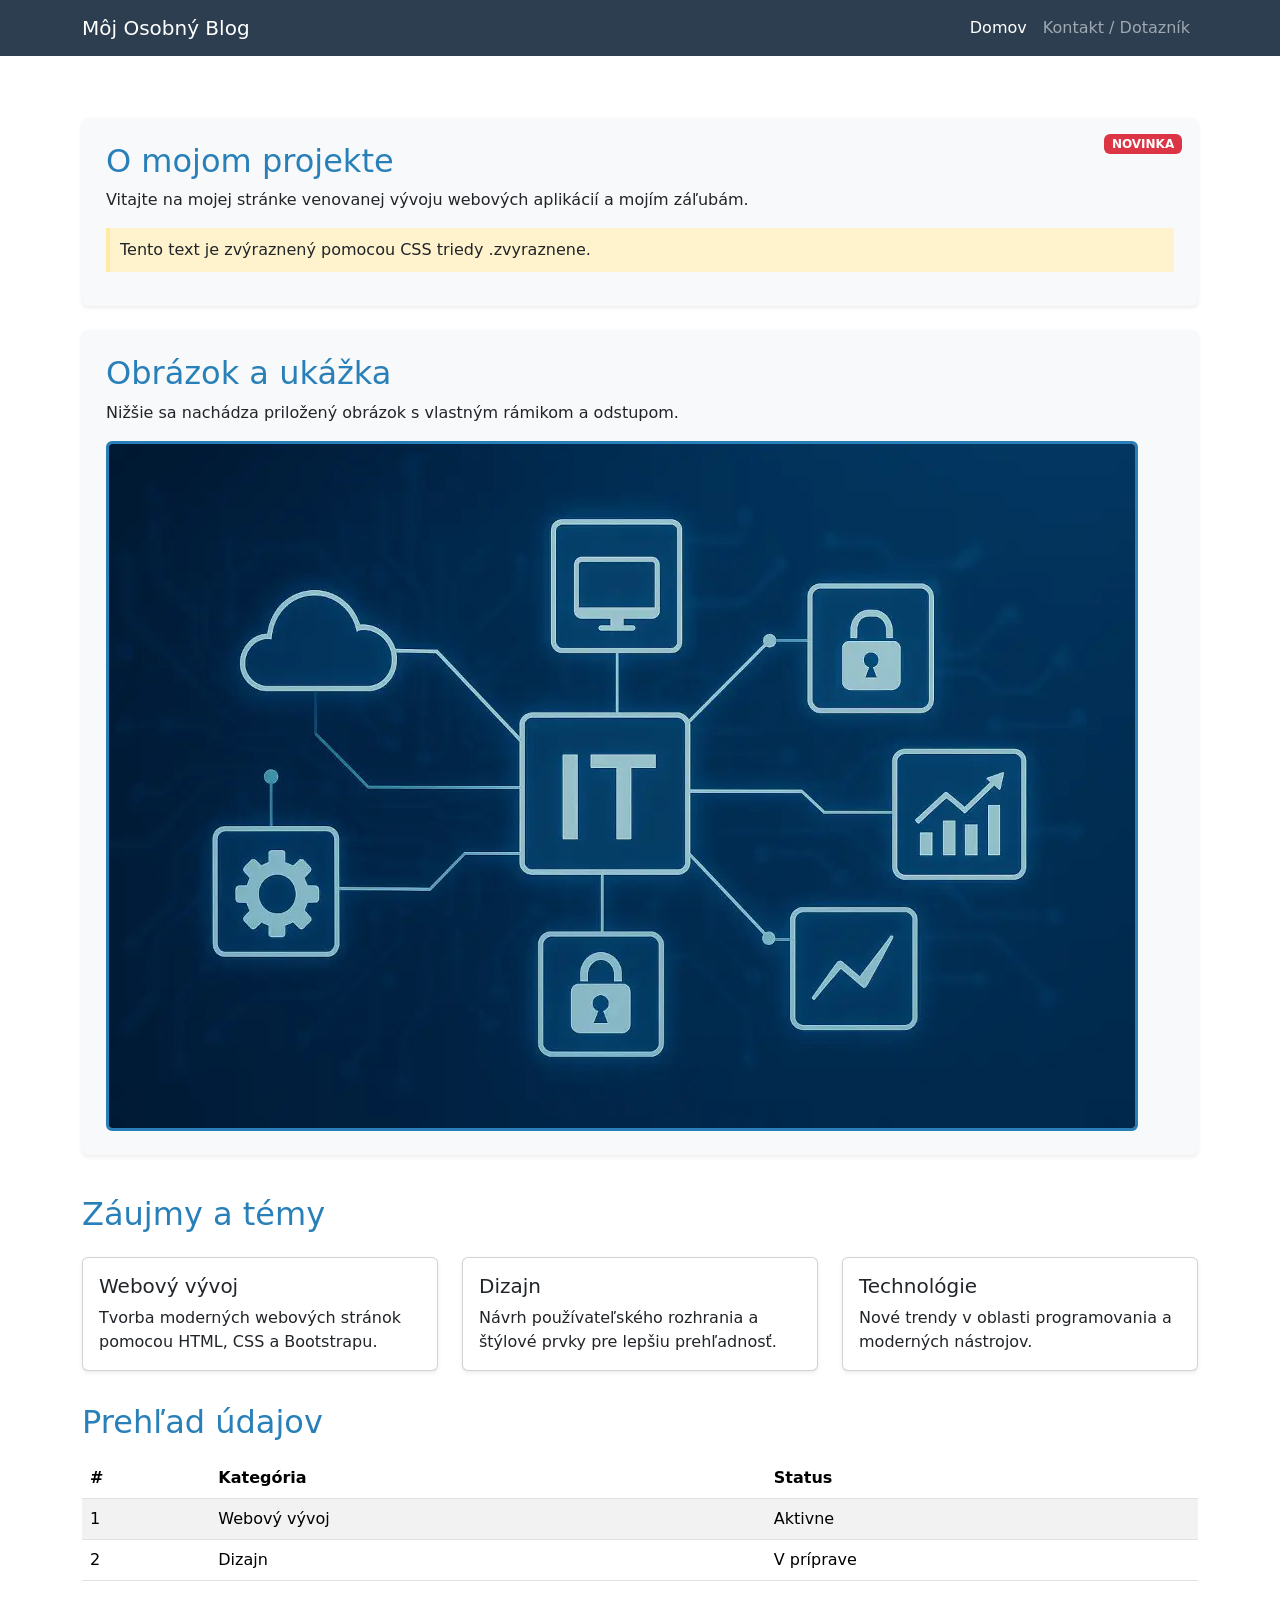
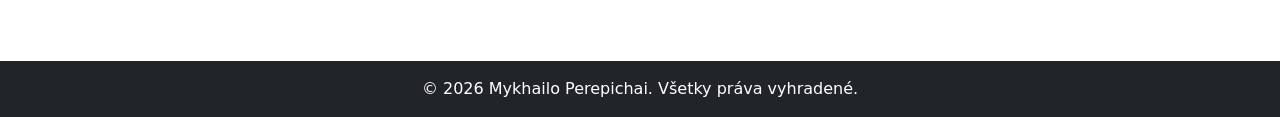
<file: ti/cv05/web/index.html>
<!doctype html>
<html lang="sk">
  <head>
    <meta charset="UTF-8" />
    <meta name="viewport" content="width=device-width, initial-scale=1.0" />
    <title>Osobný blog - Hlavná stránka</title>
    <!-- Bootstrap CSS CDN -->
    <link
      href="https://cdn.jsdelivr.net/npm/bootstrap@5.3.3/dist/css/bootstrap.min.css"
      rel="stylesheet"
    />
    <!-- Vlastné CSS (pripojené až za Bootstrapom) -->
    <link rel="stylesheet" href="css/style.css" />
  </head>
  <body>
    <!-- Komentár: Navbar (navbar, navbar-expand-md, fixed-top, bg-dark, navbar-dark) - vytvorí fixné responzívne menu na vrchu obrazovky s tmavým pozadím -->
    <nav class="navbar navbar-expand-md navbar-dark bg-dark fixed-top">
      <div class="container">
        <a class="navbar-brand" href="index.html">Môj Osobný Blog</a>
        <button
          class="navbar-toggler"
          type="button"
          data-bs-toggle="collapse"
          data-bs-target="#navbarNav"
          aria-controls="navbarNav"
          aria-expanded="false"
          aria-label="Prepnúť navigáciu"
        >
          <span class="navbar-toggler-icon"></span>
        </button>
        <div class="collapse navbar-collapse" id="navbarNav">
          <ul class="navbar-nav ms-auto">
            <li class="nav-item">
              <a class="nav-link active" href="index.html">Domov</a>
            </li>
            <li class="nav-item">
              <a class="nav-link" href="form.html">Kontakt / Dotazník</a>
            </li>
          </ul>
        </div>
      </div>
    </nav>

    <!-- Komentár: Hlavný obsah (container) - obmedzí šírku obsahu a vycentruje ho s vonkajšími okrajmi -->
    <main class="container my-5">
      <!-- Komentár: Sekcia (position-relative, p-4, mb-4, bg-light, rounded, shadow-sm) - zabezpečuje vnútorný a vonkajší odstup, svetlé pozadie, zaoblenie a tieň -->
      <section
        id="o-projekte"
        class="position-relative p-4 mb-4 bg-light rounded shadow-sm"
      >
        <span class="position-absolute top-0 end-0 m-3 badge bg-danger"
          >NOVINKA</span
        >
        <h2>O mojom projekte</h2>
        <p>
          Vitajte na mojej stránke venovanej vývoju webových aplikácií a mojím
          záľubám.
        </p>
        <p class="zvyraznene">
          Tento text je zvýraznený pomocou CSS triedy .zvyraznene.
        </p>
      </section>

      <!-- Komentár: Sekcia s obrázkom (p-4, mb-4, bg-light, rounded) -->
      <section id="hlavna-sekcija" class="p-4 mb-4 bg-light rounded shadow-sm">
        <h2>Obrázok a ukážka</h2>
        <p>
          Nižšie sa nachádza priložený obrázok s vlastným rámikom a odstupom.
        </p>
        <!-- Komentár: Obrázok (img-fluid) - zabezpečí responzívnosť obrázka, aby nepretečie mimo kontajner -->
        <img
          src="img/obrazok.jpg"
          alt="Ukážkový obrázok projektu"
          class="img-fluid projekt-img rounded"
        />
      </section>

      <!-- Komentár: Sekcia s mriežkou a kartami (row, g-4, col-md-6, col-lg-4, card, h-100) - mriežka rozdeľuje karty responzívne na 2 alebo 3 stĺpce, karty majú rovnakú výšku (h-100) -->
      <section id="karty" class="py-3">
        <h2 class="mb-4">Záujmy a témy</h2>
        <div class="row g-4">
          <div class="col-md-6 col-lg-4">
            <div class="card h-100 shadow-sm">
              <div class="card-body">
                <h5 class="card-title">Webový vývoj</h5>
                <p class="card-text">
                  Tvorba moderných webových stránok pomocou HTML, CSS a
                  Bootstrapu.
                </p>
              </div>
            </div>
          </div>
          <div class="col-md-6 col-lg-4">
            <div class="card h-100 shadow-sm">
              <div class="card-body">
                <h5 class="card-title">Dizajn</h5>
                <p class="card-text">
                  Návrh používateľského rozhrania a štýlové prvky pre lepšiu
                  prehľadnosť.
                </p>
              </div>
            </div>
          </div>
          <div class="col-md-6 col-lg-4">
            <div class="card h-100 shadow-sm">
              <div class="card-body">
                <h5 class="card-title">Technológie</h5>
                <p class="card-text">
                  Nové trendy v oblasti programovania a moderných nástrojov.
                </p>
              </div>
            </div>
          </div>
        </div>
      </section>

      <!-- Komentár: Sekcia s tabuľkou (table-responsive, table, table-striped) - obal zabezpečuje responzívnosť tabuľky na mobiloch, triedy štýlujú tabuľku a striedavé pozadie riadkov -->
      <section id="tabulka" class="py-3">
        <h2 class="mb-3">Prehľad údajov</h2>
        <div class="table-responsive">
          <table class="table table-striped">
            <thead>
              <tr>
                <th>#</th>
                <th>Kategória</th>
                <th>Status</th>
              </tr>
            </thead>
            <tbody>
              <tr>
                <td>1</td>
                <td>Webový vývoj</td>
                <td>Aktivne</td>
              </tr>
              <tr>
                <td>2</td>
                <td>Dizajn</td>
                <td>V príprave</td>
              </tr>
            </tbody>
          </table>
        </div>
      </section>
    </main>

    <!-- Komentár: Pätička (bg-dark, text-white, text-center, py-3, container) - tmavé pozadie, biely stredovo zarovnaný text s vnútorným odsadením -->
    <footer class="bg-dark text-white text-center py-3 mt-4">
      <div class="container">
        <p class="mb-0">
          &copy; 2026 Mykhailo Perepichai. Všetky práva vyhradené.
        </p>
      </div>
    </footer>

    <!-- Bootstrap JS Bundle CDN (pred </body>) -->
    <script src="https://cdn.jsdelivr.net/npm/bootstrap@5.3.3/dist/js/bootstrap.bundle.min.js"></script>
  </body>
</html>
</file>
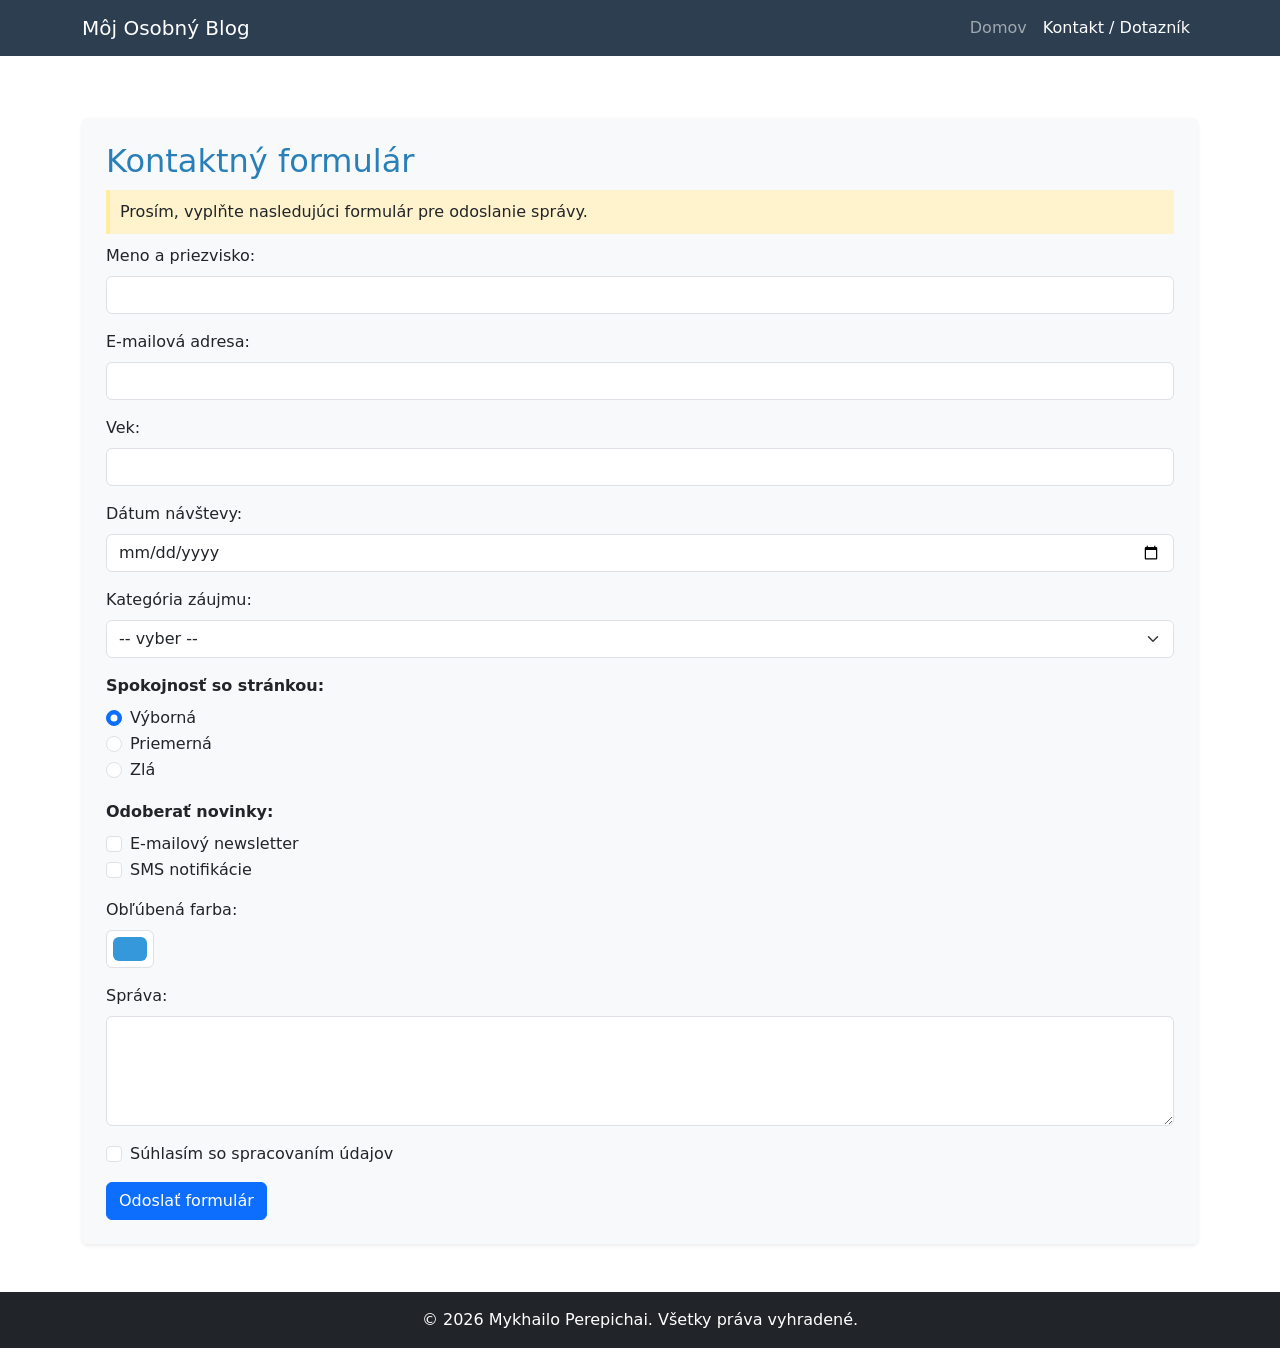
<file: ti/cv05/web/form.html>
<!doctype html>
<html lang="sk">
  <head>
    <meta charset="UTF-8" />
    <meta name="viewport" content="width=device-width, initial-scale=1.0" />
    <title>Osobný blog - Formulár</title>
    <!-- Bootstrap CSS CDN -->
    <link
      href="https://cdn.jsdelivr.net/npm/bootstrap@5.3.3/dist/css/bootstrap.min.css"
      rel="stylesheet"
    />
    <!-- Vlastné CSS -->
    <link rel="stylesheet" href="css/style.css" />
  </head>
  <body>
    <!-- Komentár: Navbar (navbar, navbar-expand-md, fixed-top, bg-dark, navbar-dark) - fixné menu zhodné s index.html -->
    <nav class="navbar navbar-expand-md navbar-dark bg-dark fixed-top">
      <div class="container">
        <a class="navbar-brand" href="index.html">Môj Osobný Blog</a>
        <button
          class="navbar-toggler"
          type="button"
          data-bs-toggle="collapse"
          data-bs-target="#navbarNav"
          aria-controls="navbarNav"
          aria-expanded="false"
          aria-label="Prepnúť navigáciu"
        >
          <span class="navbar-toggler-icon"></span>
        </button>
        <div class="collapse navbar-collapse" id="navbarNav">
          <ul class="navbar-nav ms-auto">
            <li class="nav-item">
              <a class="nav-link" href="index.html">Domov</a>
            </li>
            <li class="nav-item">
              <a class="nav-link active" href="form.html">Kontakt / Dotazník</a>
            </li>
          </ul>
        </div>
      </div>
    </nav>

    <!-- Komentár: Hlavný obsah formulára (container, my-5) -->
    <main class="container my-5">
      <section class="p-4 bg-light rounded shadow-sm">
        <h2>Kontaktný formulár</h2>
        <p class="zvyraznene">
          Prosím, vyplňte nasledujúci formulár pre odoslanie správy.
        </p>

        <!-- Formulár s metódou GET -->
        <form action="" method="get">
          <!-- Komentár: Skupina poľa (mb-3, form-label, form-control) - obal mb-3 zabezpečuje vertikálny odstup, form-label štýluje popis, form-control štýluje textový vstup -->
          <div class="mb-3">
            <label for="meno" class="form-label">Meno a priezvisko:</label>
            <input
              type="text"
              class="form-control"
              id="meno"
              name="meno"
              required
            />
          </div>

          <!-- Email pole -->
          <div class="mb-3">
            <label for="email" class="form-label">E-mailová adresa:</label>
            <input
              type="email"
              class="form-control"
              id="email"
              name="email"
              required
            />
          </div>

          <!-- Číselné pole -->
          <div class="mb-3">
            <label for="vek" class="form-label">Vek:</label>
            <input
              type="number"
              class="form-control"
              id="vek"
              name="vek"
              min="1"
              max="120"
              required
            />
          </div>

          <!-- Dátumové pole -->
          <div class="mb-3">
            <label for="datum" class="form-label">Dátum návštevy:</label>
            <input type="date" class="form-control" id="datum" name="datum" />
          </div>

          <!-- Výber z možností (form-select) -->
          <div class="mb-3">
            <label for="kategoria" class="form-label">Kategória záujmu:</label>
            <select
              class="form-select"
              id="kategoria"
              name="kategoria"
              required
            >
              <option value="">-- vyber --</option>
              <option value="web">Webový vývoj</option>
              <option value="design">Dizajn</option>
              <option value="ine">Iné</option>
            </select>
          </div>

          <!-- Komentár: Skupina rádio tlačidiel (fieldset, fs-6, form-check, form-check-input, form-check-label) -->
          <fieldset class="mb-3">
            <legend class="fs-6 fw-bold">Spokojnosť so stránkou:</legend>
            <div class="form-check">
              <input
                class="form-check-input"
                type="radio"
                name="spokojnost"
                id="spokojnost_vyborna"
                value="vyborna"
                checked
              />
              <label class="form-check-label" for="spokojnost_vyborna"
                >Výborná</label
              >
            </div>
            <div class="form-check">
              <input
                class="form-check-input"
                type="radio"
                name="spokojnost"
                id="spokojnost_priemerna"
                value="priemerna"
              />
              <label class="form-check-label" for="spokojnost_priemerna"
                >Priemerná</label
              >
            </div>
            <div class="form-check">
              <input
                class="form-check-input"
                type="radio"
                name="spokojnost"
                id="spokojnost_zlata"
                value="zla"
              />
              <label class="form-check-label" for="spokojnost_zlata">Zlá</label>
            </div>
          </fieldset>

          <!-- Checkboxy (viacero možností so zátvorkami v name) -->
          <div class="mb-3">
            <label class="form-label fw-bold">Odoberať novinky:</label>
            <div class="form-check">
              <input
                class="form-check-input"
                type="checkbox"
                name="zaujem[]"
                value="newsletter"
                id="zaujem_newsletter"
              />
              <label class="form-check-label" for="zaujem_newsletter"
                >E-mailový newsletter</label
              >
            </div>
            <div class="form-check">
              <input
                class="form-check-input"
                type="checkbox"
                name="zaujem[]"
                value="notifikacie"
                id="zaujem_notifikacie"
              />
              <label class="form-check-label" for="zaujem_notifikacie"
                >SMS notifikácie</label
              >
            </div>
          </div>

          <!-- Obľúbená farba -->
          <div class="mb-3">
            <label for="oblubena_farba" class="form-label"
              >Obľúbená farba:</label
            >
            <input
              type="color"
              class="form-control form-control-color"
              id="oblubena_farba"
              name="oblubena_farba"
              value="#3498db"
              title="Vyberte farbu"
            />
          </div>

          <!-- Textarea -->
          <div class="mb-3">
            <label for="sprava" class="form-label">Správa:</label>
            <textarea
              class="form-control"
              id="sprava"
              name="sprava"
              rows="4"
            ></textarea>
          </div>

          <!-- Samostatný checkbox (súhlas) -->
          <div class="mb-3 form-check">
            <input
              type="checkbox"
              class="form-check-input"
              id="suhlas"
              name="suhlas"
              value="ano"
              required
            />
            <label class="form-check-label" for="suhlas"
              >Súhlasím so spracovaním údajov</label
            >
          </div>

          <!-- Tlačidlo odoslania (btn, btn-primary) -->
          <button type="submit" class="btn btn-primary">
            Odoslať formulár
          </button>
        </form>
      </section>
    </main>

    <!-- Komentár: Pätička -->
    <footer class="bg-dark text-white text-center py-3 mt-4">
      <div class="container">
        <p class="mb-0">
          &copy; 2026 Mykhailo Perepichai. Všetky práva vyhradené.
        </p>
      </div>
    </footer>

    <!-- Bootstrap JS Bundle CDN -->
    <script src="https://cdn.jsdelivr.net/npm/bootstrap@5.3.3/dist/js/bootstrap.bundle.min.js"></script>
  </body>
</html>
</file>
<file: ti/cv05/web/css/style.css>
/*
   Zmazal som pôvodné pravidlá pre globálny layout (box-sizing, flexbox kontajnery hlavičky,
   vlastné pozicovanie menu, šírky sekcií a štýly formulárov), pretože tieto vlastnosti
   teraz kompletne pokrýva Bootstrap 5.3 pomocou svojich vstavaných tried (navbar, container, row, form-control, atď.).
*/

/* Odsadenie tela stránky zhora kvôli fixnému menu (fixed-top) */
body {
  padding-top: 70px;
}

/* Farba pre nadpisy, ak nie sú plne pokryté Bootstrapom */
h2 {
  color: #2980b9;
}

/* Vlastná trieda .zvyraznene, ktorú Bootstrap nerieši */
.zvyraznene {
  background-color: #fff3cd;
  border-left: 4px solid #ffeba2;
  padding: 10px;
  margin: 10px 0;
}

/* Úprava farby menu (Navbar) podľa vlastného dizajnu */
.navbar {
  background-color: #2c3e50 !important;
}

/* Efekt pre odkazy v menu pri prejdení myšou */
.navbar-nav .nav-link:hover {
  color: #3498db !important;
}

/* Vlastný obrázok prispôsobený rámikom */
.projekt-img {
  border: 3px solid #2980b9;
}
</file>
